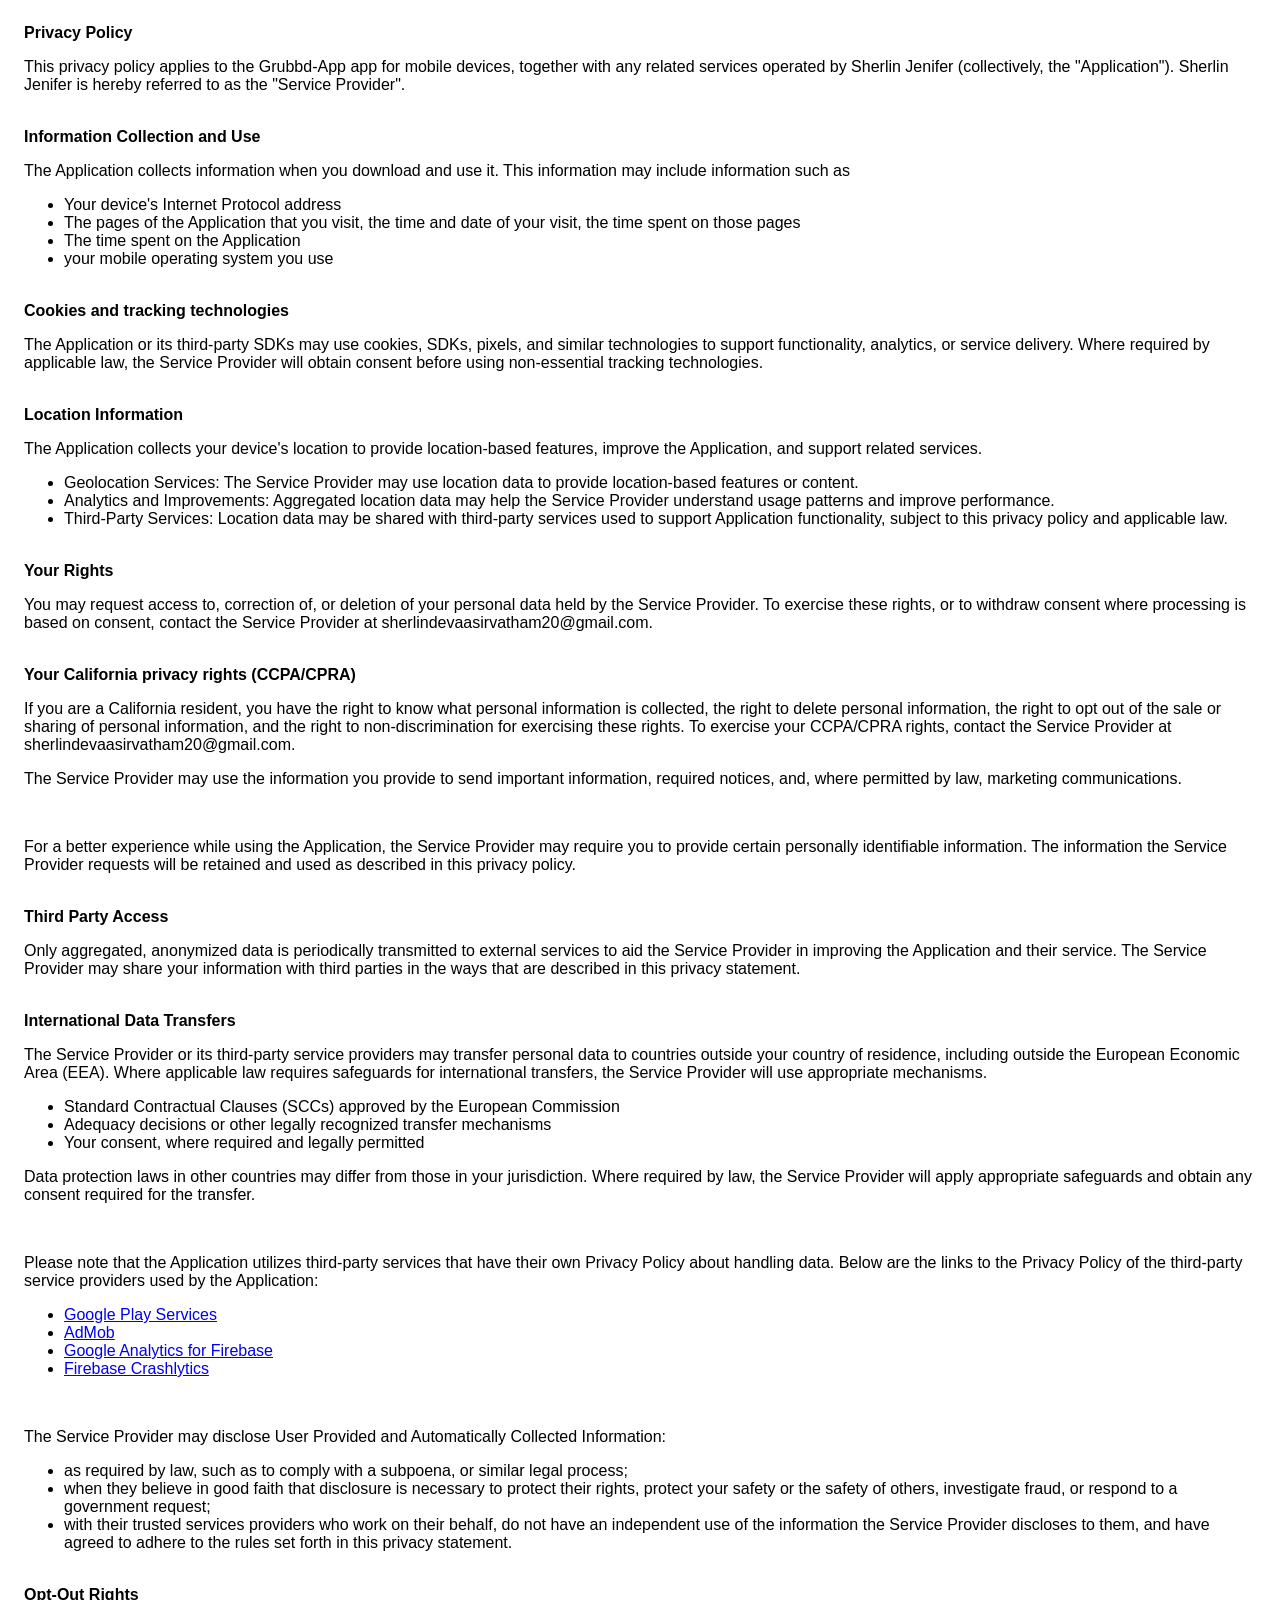
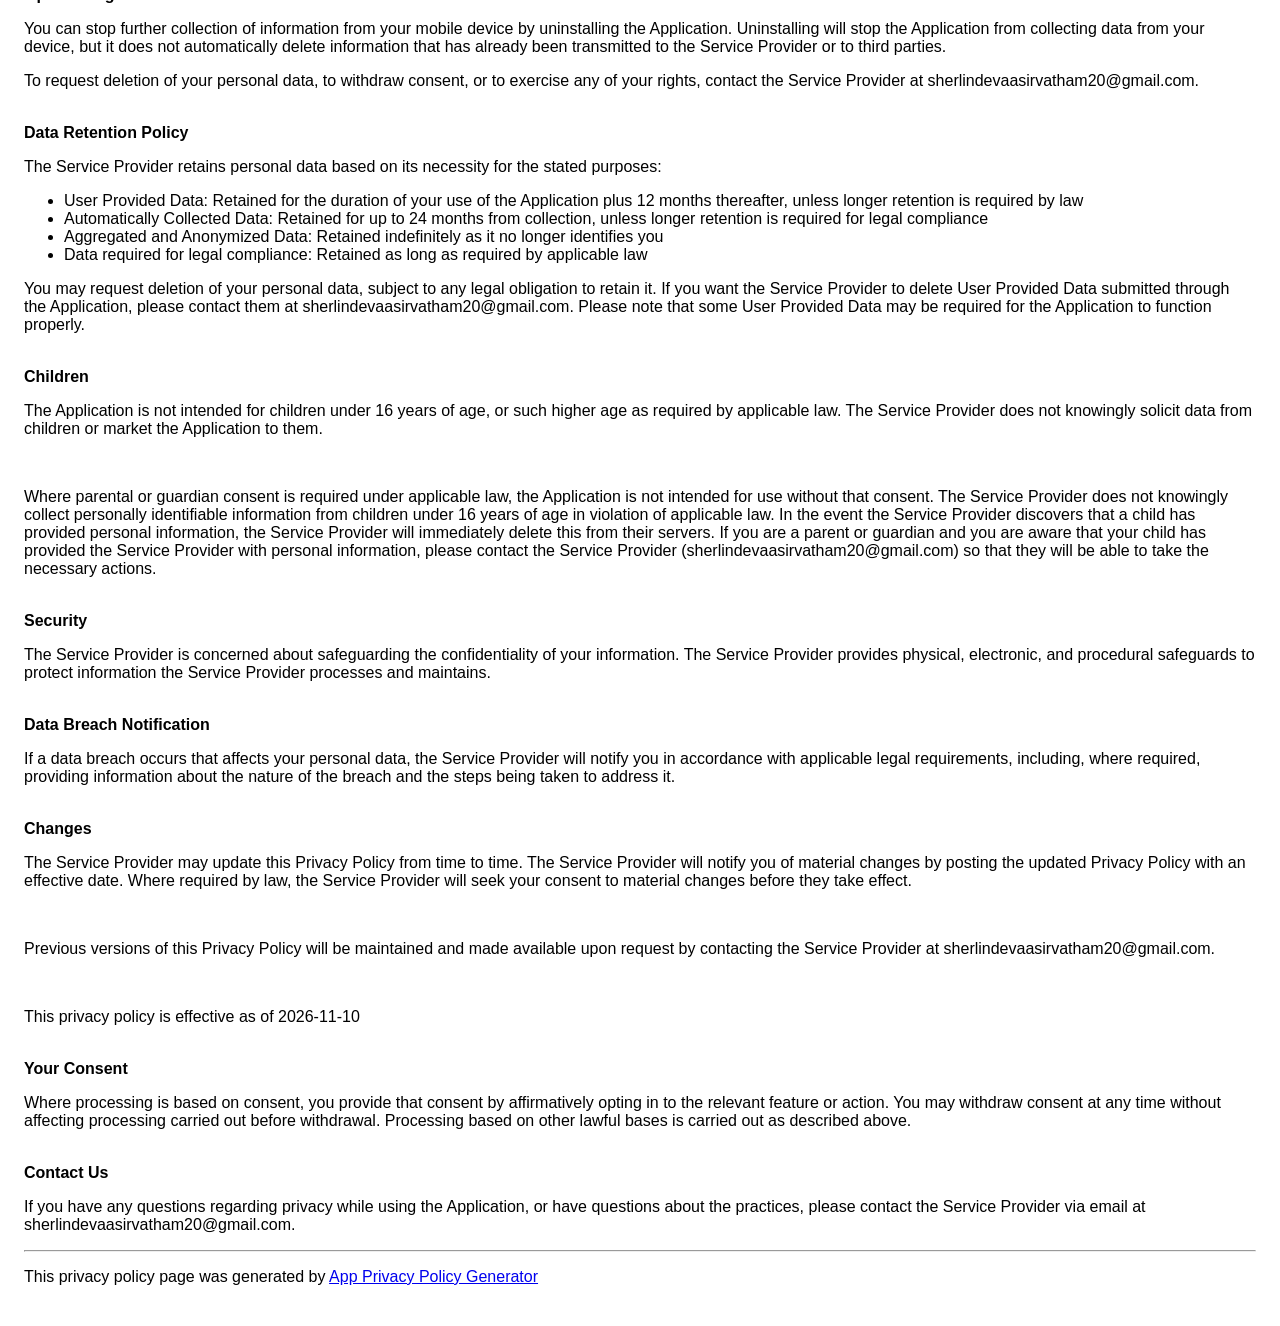
<file: index.html>
<!DOCTYPE html>
    <html>
    <head>
      <meta charset='utf-8'>
      <meta name='viewport' content='width=device-width'>
      <title>Privacy Policy</title>
      <style> body { font-family: 'Helvetica Neue', Helvetica, Arial, sans-serif; padding:1em; } </style>
    </head>
    <body>
    <strong>Privacy Policy</strong><p>This privacy policy applies to the Grubbd-App app for mobile devices, together with any related services operated by Sherlin Jenifer (collectively, the "Application"). Sherlin Jenifer is hereby referred to as the "Service Provider".</p><br><strong>Information Collection and Use</strong><p>The Application collects information when you download and use it. This information may include information such as</p><ul><li>Your device's Internet Protocol address</li><li>The pages of the Application that you visit, the time and date of your visit, the time spent on those pages</li><li>The time spent on the Application</li><li>your mobile operating system you use</li></ul><p></p><br><strong>Cookies and tracking technologies</strong><p>The Application or its third-party SDKs may use cookies, SDKs, pixels, and similar technologies to support functionality, analytics, or service delivery. Where required by applicable law, the Service Provider will obtain consent before using non-essential tracking technologies.</p><div><br><strong>Location Information</strong><p>The Application collects your device's location to provide location-based features, improve the Application, and support related services.</p><ul><li>Geolocation Services: The Service Provider may use location data to provide location-based features or content.</li><li>Analytics and Improvements: Aggregated location data may help the Service Provider understand usage patterns and improve performance.</li><li>Third-Party Services: Location data may be shared with third-party services used to support Application functionality, subject to this privacy policy and applicable law.</li></ul></div><br><strong>Your Rights</strong><p>You may request access to, correction of, or deletion of your personal data held by the Service Provider. To exercise these rights, or to withdraw consent where processing is based on consent, contact the Service Provider at sherlindevaasirvatham20@gmail.com.</p><br><strong>Your California privacy rights (CCPA/CPRA)</strong><p>If you are a California resident, you have the right to know what personal information is collected, the right to delete personal information, the right to opt out of the sale or sharing of personal information, and the right to non-discrimination for exercising these rights. To exercise your CCPA/CPRA rights, contact the Service Provider at sherlindevaasirvatham20@gmail.com.</p><!----><p>The Service Provider may use the information you provide to send important information, required notices, and, where permitted by law, marketing communications.</p><br><p>For a better experience while using the Application, the Service Provider may require you to provide certain personally identifiable information. The information the Service Provider requests will be retained and used as described in this privacy policy.</p><br><strong>Third Party Access</strong><p>Only aggregated, anonymized data is periodically transmitted to external services to aid the Service Provider in improving the Application and their service. The Service Provider may share your information with third parties in the ways that are described in this privacy statement.</p><br><strong>International Data Transfers</strong><p>The Service Provider or its third-party service providers may transfer personal data to countries outside your country of residence, including outside the European Economic Area (EEA). Where applicable law requires safeguards for international transfers, the Service Provider will use appropriate mechanisms.</p><ul><li>Standard Contractual Clauses (SCCs) approved by the European Commission</li><li>Adequacy decisions or other legally recognized transfer mechanisms</li><li>Your consent, where required and legally permitted</li></ul><p>Data protection laws in other countries may differ from those in your jurisdiction. Where required by law, the Service Provider will apply appropriate safeguards and obtain any consent required for the transfer.</p><div><br><p>Please note that the Application utilizes third-party services that have their own Privacy Policy about handling data. Below are the links to the Privacy Policy of the third-party service providers used by the Application:</p><ul><li><a href="https://www.google.com/policies/privacy/" target="_blank" rel="noopener noreferrer">Google Play Services</a></li><li><a href="https://policies.google.com/technologies/partner-sites" target="_blank" rel="noopener noreferrer">AdMob</a></li><li><a href="https://firebase.google.com/support/privacy" target="_blank" rel="noopener noreferrer">Google Analytics for Firebase</a></li><li><a href="https://firebase.google.com/support/privacy/" target="_blank" rel="noopener noreferrer">Firebase Crashlytics</a></li></ul></div><br><p>The Service Provider may disclose User Provided and Automatically Collected Information:</p><ul><li>as required by law, such as to comply with a subpoena, or similar legal process;</li><li>when they believe in good faith that disclosure is necessary to protect their rights, protect your safety or the safety of others, investigate fraud, or respond to a government request;</li><li>with their trusted services providers who work on their behalf, do not have an independent use of the information the Service Provider discloses to them, and have agreed to adhere to the rules set forth in this privacy statement.</li></ul><p></p><br><strong>Opt-Out Rights</strong><div><p>You can stop further collection of information from your mobile device by uninstalling the Application. Uninstalling will stop the Application from collecting data from your device, but it does not automatically delete information that has already been transmitted to the Service Provider or to third parties.</p></div><!----><p>To request deletion of your personal data, to withdraw consent, or to exercise any of your rights, contact the Service Provider at sherlindevaasirvatham20@gmail.com.</p><br><strong>Data Retention Policy</strong><p>The Service Provider retains personal data based on its necessity for the stated purposes:</p><ul><li>User Provided Data: Retained for the duration of your use of the Application plus 12 months thereafter, unless longer retention is required by law</li><li>Automatically Collected Data: Retained for up to 24 months from collection, unless longer retention is required for legal compliance</li><li>Aggregated and Anonymized Data: Retained indefinitely as it no longer identifies you</li><li>Data required for legal compliance: Retained as long as required by applicable law</li></ul><p>You may request deletion of your personal data, subject to any legal obligation to retain it. If you want the Service Provider to delete User Provided Data submitted through the Application, please contact them at sherlindevaasirvatham20@gmail.com. Please note that some User Provided Data may be required for the Application to function properly.</p><!----><br><strong>Children</strong><p>The Application is not intended for children under 16 years of age, or such higher age as required by applicable law. The Service Provider does not knowingly solicit data from children or market the Application to them.</p><div><br><p>Where parental or guardian consent is required under applicable law, the Application is not intended for use without that consent. The Service Provider does not knowingly collect personally identifiable information from children under 16 years of age in violation of applicable law. In the event the Service Provider discovers that a child has provided personal information, the Service Provider will immediately delete this from their servers. If you are a parent or guardian and you are aware that your child has provided the Service Provider with personal information, please contact the Service Provider (sherlindevaasirvatham20@gmail.com) so that they will be able to take the necessary actions.</p></div><br><strong>Security</strong><p>The Service Provider is concerned about safeguarding the confidentiality of your information. The Service Provider provides physical, electronic, and procedural safeguards to protect information the Service Provider processes and maintains.</p><br><strong>Data Breach Notification</strong><p>If a data breach occurs that affects your personal data, the Service Provider will notify you in accordance with applicable legal requirements, including, where required, providing information about the nature of the breach and the steps being taken to address it.</p><br><strong>Changes</strong><p>The Service Provider may update this Privacy Policy from time to time. The Service Provider will notify you of material changes by posting the updated Privacy Policy with an effective date. Where required by law, the Service Provider will seek your consent to material changes before they take effect.</p><br><p>Previous versions of this Privacy Policy will be maintained and made available upon request by contacting the Service Provider at sherlindevaasirvatham20@gmail.com.</p><br><p>This privacy policy is effective as of 2026-11-10</p><br><strong>Your Consent</strong><p>Where processing is based on consent, you provide that consent by affirmatively opting in to the relevant feature or action. You may withdraw consent at any time without affecting processing carried out before withdrawal. Processing based on other lawful bases is carried out as described above.</p><br><strong>Contact Us</strong><p>If you have any questions regarding privacy while using the Application, or have questions about the practices, please contact the Service Provider via email at sherlindevaasirvatham20@gmail.com.</p><hr><p><span>This privacy policy page was generated by </span><a href="https://app-privacy-policy-generator.nisrulz.com/" target="_blank" rel="noopener noreferrer">App Privacy Policy Generator </a></p>
    </body>
    </html>
</file>
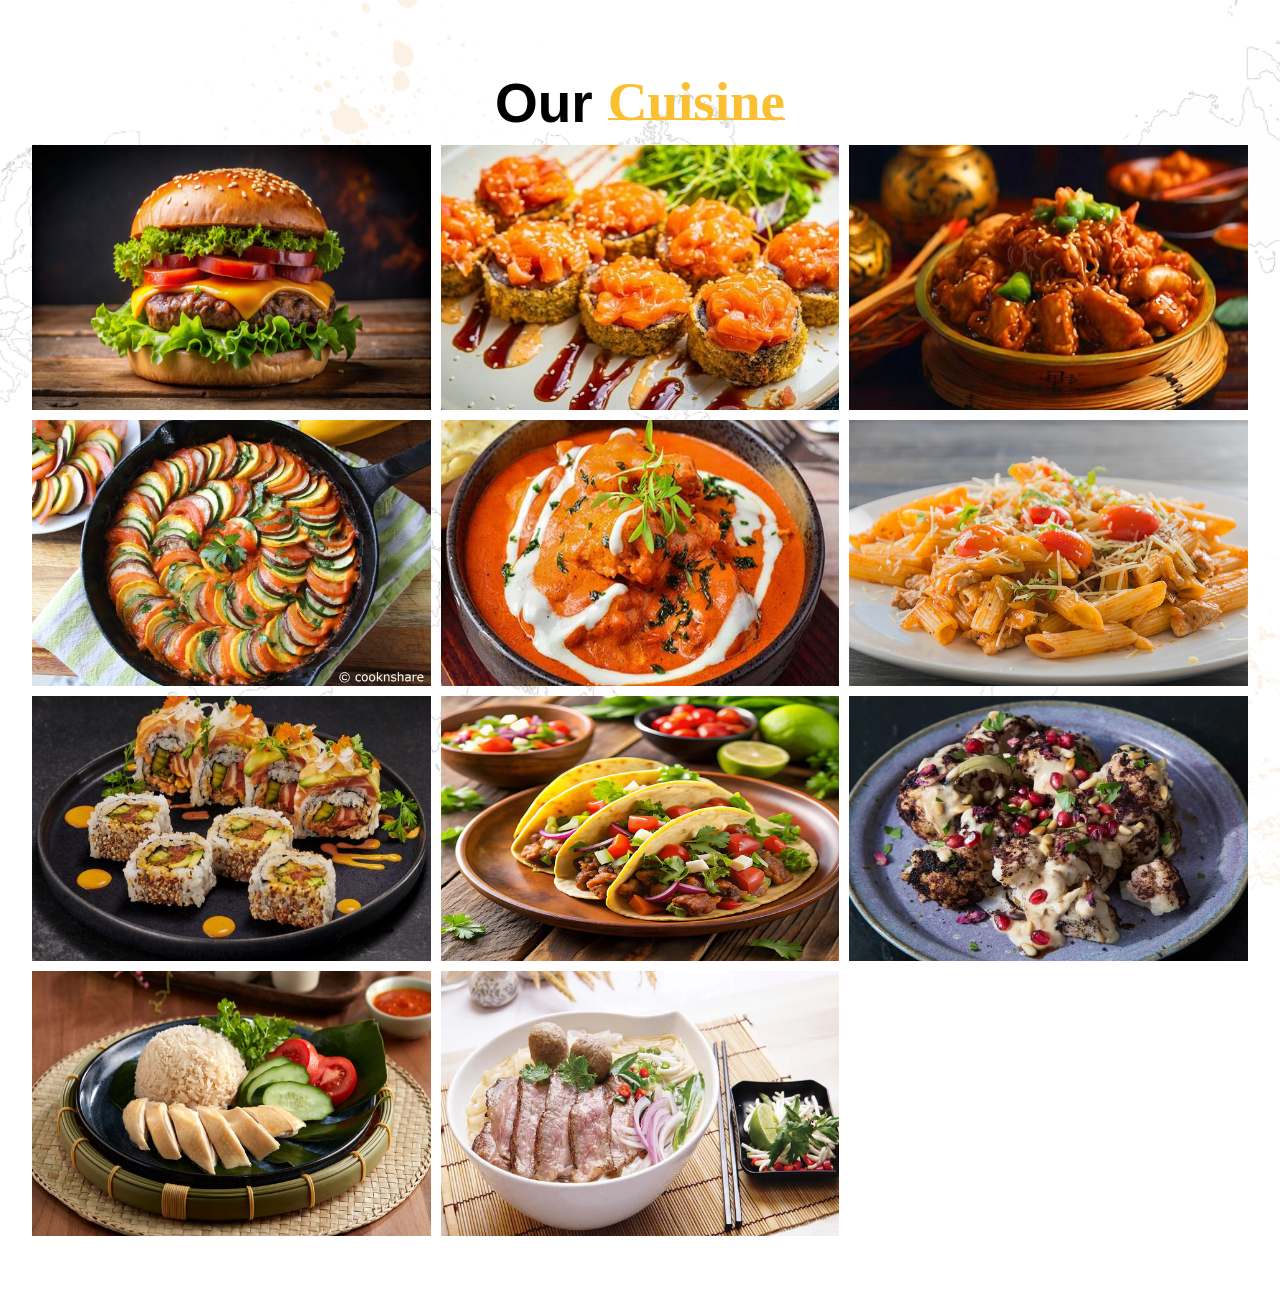
<file: login/login/cuisine.html>
<!-- <!DOCTYPE html>
<html lang="en">
<head>
  <meta charset="UTF-8">
  <meta name="viewport" content="width=device-width, initial-scale=1.0">
  <title>Cuisine Recipe Finder</title>
  <style>
    body {
      font-family: Arial, sans-serif;
      text-align: center;
      background-color: #f8f9fa;
      margin: 0;
      padding: 0;
    }

    h1 {
      margin: 20px 0;
      font-size: 36px;
      color: #333;
    }

    #cuisine-gallery {
      display: flex;
      flex-wrap: wrap;
      justify-content: center;
      gap: 20px;
      padding: 20px;
      max-width: 1200px;
      margin: 0 auto;
    }

    .cuisine-card {
      width: 300px;
      height: 200px;
      background-color: #fff;
      box-shadow: 0 2px 8px rgba(0, 0, 0, 0.1);
      border-radius: 12px;
      display: flex;
      align-items: center;
      justify-content: center;
      font-size: 24px;
      color: #333;
      font-weight: bold;
      cursor: pointer;
      transition: transform 0.2s ease-in-out;
    }

    .cuisine-card:hover {
      transform: scale(1.05);
    }
  </style>
</head>
<body>
  <h1>Explore Cuisines</h1>
  <div id="cuisine-gallery"></div>

  <script>
    const availableCuisines = [
      "American", "Asian", "Chinese", "French", "Indian", 
      "Italian", "Japanese", "Mexican", "Middle Eastern", 
      "Thai", "Vietnamese"
    ];
    const cuisineGallery = document.getElementById('cuisine-gallery');

    // Display cuisines as clickable cards
    function displayCuisines() {
      availableCuisines.forEach((cuisine) => {
        const card = document.createElement('div');
        card.className = 'cuisine-card';
        card.textContent = cuisine;

        // Redirect to recipes.html with the selected cuisine in the URL
        card.addEventListener('click', () => {
          window.location.href = `cusineDish.html?cuisine=${encodeURIComponent(cuisine)}`;
        });

        cuisineGallery.appendChild(card);
      });
    }

    // Initialize the page by displaying cuisines
    displayCuisines();
  </script>
</body>
</html> -->


<!DOCTYPE html>
<html lang="en">
<head>
    <meta charset="UTF-8">
    <meta name="viewport" content="width=device-width, initial-scale=1.0">
    <title>Document</title>
    <link rel="stylesheet" href="style copy.css">
    <script>
      function redirectToRecipes(cuisine) {
        window.location.href = `cusineDish.html?cuisine=${encodeURIComponent(cuisine)}`;
      }
    </script>
    <style>
      body {
  margin: 0;
  padding: 0;
  background-image: url('image/Cuisine.png');
  background-size: cover; /* Keep the background covering the whole screen */
  background-position: center; /* Center the background image */
  background-repeat: no-repeat; /* Prevent the background from repeating */
  background-attachment: fixed; /* Keep the background image fixed */
  font-family: Arial, sans-serif;
  display: flex;
  flex-direction: column;
  align-items: center;
  overflow-y: auto; /* Enable vertical scrolling */
}
    </style>
</head>
<body>
    <div class="gallary" id="Gallary">
        <h1>Our<span>Cuisine</span></h1>

        <div class="gallary_image_box">
            <div class="gallary_image">
                <img src="image/american1.png">

                <h3>American</h3>
                <p>
                  A melting pot of flavors, where comfort meets creativity. 
                </p>
                <a href="#" class="gallary_btn" onclick="redirectToRecipes('American')">Explore</a>
            </div>

            <div class="gallary_image">
                <img src="image/asian1.jpg">

                <h3>Asian</h3>
                <p>
                  A symphony of spices, traditions, and textures from the East.
                </p>
                <a href="#" class="gallary_btn" onclick="redirectToRecipes('Asian')">Explore</a>
            </div>

            <div class="gallary_image">
                <img src="image/chinese.jpg">

                <h3>Chinese</h3>
                <p>
                  Harmony in every bite, where ancient flavors meet modern delights.
                </p>
                <a href="#" class="gallary_btn" onclick="redirectToRecipes('Chinese')">Explore</a>
            </div>

            <div class="gallary_image">
                <img src="image/french.jpg">

                <h3>French</h3>
                <p>
                  Elegance on a plate, perfected through centuries of culinary artistry.
                </p>
                <a href="#" class="gallary_btn" onclick="redirectToRecipes('French')">Explore</a>
            </div>

            <div class="gallary_image">
                <img src="image/inidan.jpeg">

                <h3>Indian</h3>
                <p>
                  An explosion of spices and aromas that tell stories of heritage.
                </p>
                <a href="#" class="gallary_btn" onclick="redirectToRecipes('Indian')">Explore</a>
            </div>

            <div class="gallary_image">
                <img src="image/italian.jpg">

                <h3>Italian</h3>
                <p>
                  Simple ingredients, bold flavors, and a passion for every meal.
                </p>
                <a href="#" class="gallary_btn" onclick="redirectToRecipes('Italian')">Explore</a>
            </div>

            <div class="gallary_image">
              <img src="image/japanese.jpg">

              <h3>Japanese</h3>
              <p>
                Precision and purity, where every dish is a masterpiece.
              </p>
              <a href="#" class="gallary_btn" onclick="redirectToRecipes('Japanese')">Explore</a>
          </div>

          <div class="gallary_image">
            <img src="image/mexican.png">

            <h3>Mexican</h3>
            <p>
              Vibrant, festive, and bursting with zest in every bite.
            </p>
            <a href="#" class="gallary_btn" onclick="redirectToRecipes('Mexican')">Explore</a>
        </div>

        <div class="gallary_image">
          <img src="image/mid.png">

          <h3>Middle Eastern</h3>
          <p>
            A feast of rich traditions, spices, and shared hospitality.
          </p>
          <a href="#" class="gallary_btn" onclick="redirectToRecipes('Middle Eastern')">Explore</a>
      </div>

      <div class="gallary_image">
        <img src="image/thai.png">

        <h3>Thailand</h3>
        <p>
          Bold, bright, and beautifully balanced between sweet, sour, and spicy.
        </p>
        <a href="#" class="gallary_btn" onclick="redirectToRecipes('Thailand')">Explore</a>
    </div>

    <div class="gallary_image">
      <img src="image/viet.png">

      <h3>Vietnamese</h3>
      <p>
        Fresh, fragrant, and flavorful, with a touch of harmony in every dish.
      </p>
      <a href="#" class="gallary_btn" onclick="redirectToRecipes('Vietnamese')">Explore</a>
  </div>
        </div>

    </div>
</body>
</html>
</file>
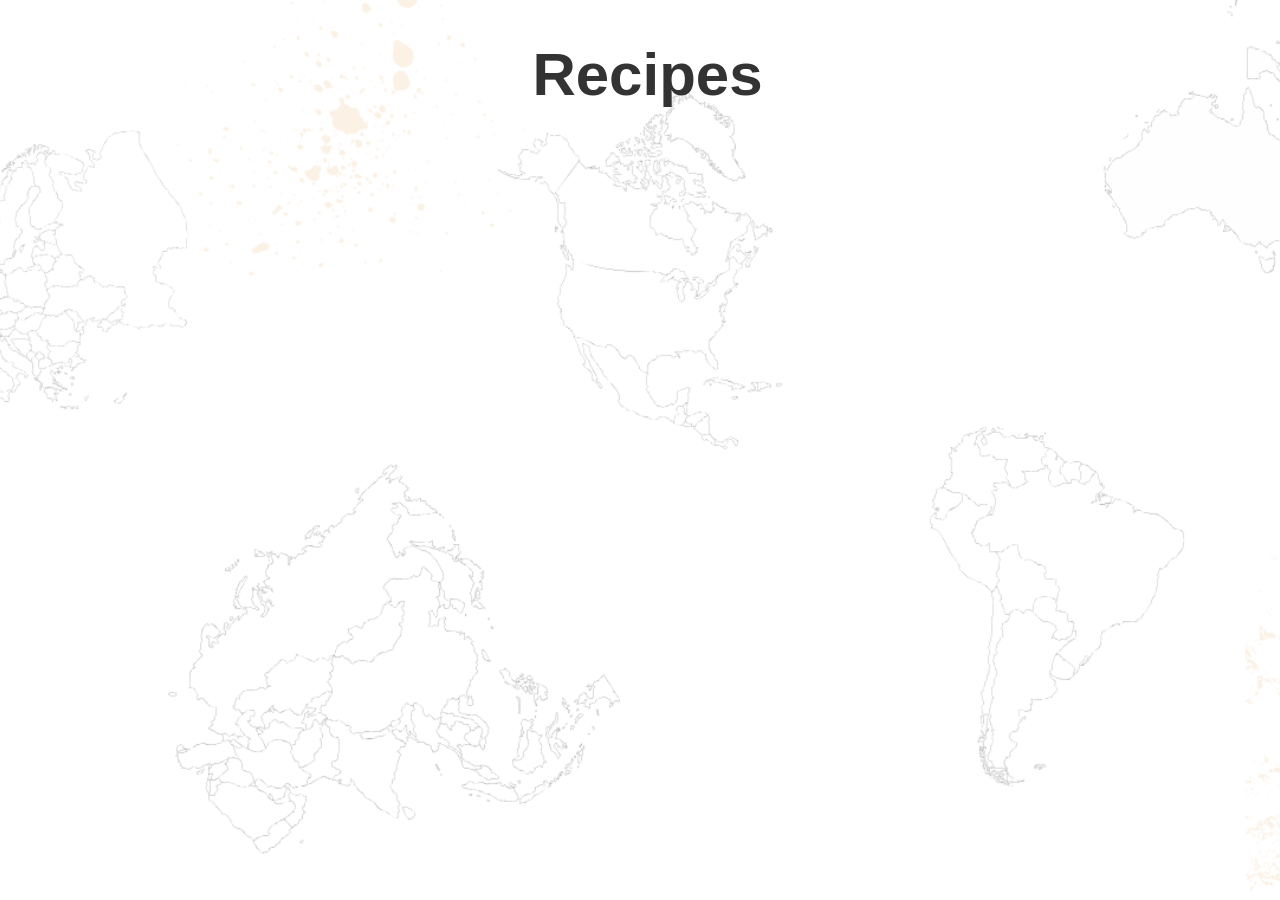
<file: login/login/cusineDish.html>
<!-- <!DOCTYPE html>
<html lang="en">
<head>
  <meta charset="UTF-8">
  <meta name="viewport" content="width=device-width, initial-scale=1.0">
  <title>Recipes</title>
  <style>
    body {
      font-family: Arial, sans-serif;
      background-color: #f8f9fa;
      margin: 0;
      padding: 20px;
    }

    h1 {
      text-align: center;
      font-size: 36px;
      color: #333;
    }

    #recipe-gallery {
      display: flex;
      flex-wrap: wrap;
      justify-content: center;
      gap: 15px;
      margin-top: 30px;
    }

    .recipe-card {
      width: 250px;
      border: 1px solid #ddd;
      border-radius: 8px;
      overflow: hidden;
      box-shadow: 2px 2px 5px rgba(0, 0, 0, 0.1);
    }

    .recipe-card img {
      width: 100%;
      height: 150px;
      object-fit: cover;
    }

    .recipe-card h3 {
      padding: 10px;
      font-size: 18px;
      background-color: #fac031;
      text-align: center;

    }
  </style>
</head>
<body>
  <h1>Recipes</h1>
  <div id="recipe-gallery"></div>

  <script>
    const API_KEY = 'df3191bcd979458f835fc0dbe77e09dc'; // Replace with your API Key
    const recipeGallery = document.getElementById('recipe-gallery');

    // Extract the cuisine from the query parameters
    const params = new URLSearchParams(window.location.search);
    const cuisine = params.get('cuisine');

    // Fetch recipes for the selected cuisine
    async function fetchRecipes() {
      const url = `https://api.spoonacular.com/recipes/complexSearch?cuisine=${cuisine}&number=5&apiKey=${API_KEY}`;

      try {
        const response = await fetch(url);
        const data = await response.json();

        if (data.results && data.results.length > 0) {
          displayRecipes(data.results);
        } else {
          alert(`No recipes found for ${cuisine}`);
        }
      } catch (error) {
        console.error('Error fetching recipes:', error);
        alert('Failed to fetch recipes. Please try again later.');
      }
    }

    // Display recipes in the recipe gallery
    function displayRecipes(recipes) {
      recipeGallery.innerHTML = ''; // Clear previous results
      recipes.forEach((recipe) => {
        const card = document.createElement('div');
        card.className = 'recipe-card';
        card.innerHTML = `
          <img src="${recipe.image}" alt="${recipe.title}">
          <h3>${recipe.title}</h3>
        `;
        recipeGallery.appendChild(card);
      });
    }

    // Initialize by fetching recipes
    if (cuisine) {
      fetchRecipes();
    } else {
      alert('Cuisine not found!');
    }
  </script>
</body>
</html> -->





<!-- <!DOCTYPE html>
<html lang="en">
<head>
  <meta charset="UTF-8">
  <meta name="viewport" content="width=device-width, initial-scale=1.0">
  <title>Recipes</title>
  <style>
    body {
      font-family: Arial, sans-serif;
      background-color: #f8f9fa;
      margin: 0;
      padding: 20px;
    }

    h1 {
      text-align: center;
      font-size: 36px;
      color: #333;
    }

    #recipe-gallery {
      display: flex;
      flex-wrap: wrap;
      justify-content: center;
      gap: 15px;
      margin-top: 30px;
    }

    .recipe-card {
      width: 250px;
      border: 1px solid #ddd;
      border-radius: 8px;
      overflow: hidden;
      box-shadow: 2px 2px 5px rgba(0, 0, 0, 0.1);
      display: flex;
      flex-direction: column;
      background-color: #fac031;
    }

    .recipe-image-container {
      height: 150px;
      overflow: hidden;
    }

    .recipe-image-container img {
      width: 100%;
      height: 100%;
      object-fit: cover;
    }

    .recipe-title-container {
      background-color: #fac031;
      padding: 10px;
      text-align: center;
      justify-content: center;

    }
    .recipe-title-container h3 {
      font-size: 18px;
      margin: 0;
      text-align: center;
    }

    .title h1{
        font-size: 60px;
        top: -90px;
        left: 20px;
    }

    .title h1 span{
        margin-left: 15px;
        color: #fac031;
        font-family: mv boli;
        line-height: 22px;
        font-size: 70px;
    }
  </style>
</head>
<body>
    <div class="title">
        <h1><span id="title"></span> Recipes</h1>
    </div>
  <div id="recipe-gallery"></div>

  <script>
    const API_KEY = 'df3191bcd979458f835fc0dbe77e09dc'; // Replace with your API Key
    const recipeGallery = document.getElementById('recipe-gallery');
    const title = document.getElementById('title');

    // Extract the cuisine from the query parameters
    const params = new URLSearchParams(window.location.search);
    const cuisine = params.get('cuisine');

    // Fetch recipes for the selected cuisine
    async function fetchRecipes() {
      const url = `https://api.spoonacular.com/recipes/complexSearch?cuisine=${cuisine}&number=5&apiKey=${API_KEY}`;

      try {
        const response = await fetch(url);
        const data = await response.json();

        if (data.results && data.results.length > 0) {
          displayRecipes(data.results);
        } else {
          alert(`No recipes found for ${cuisine}`);
        }
      } catch (error) {
        console.error('Error fetching recipes:', error);
        alert('Failed to fetch recipes. Please try again later.');
      }
    }

    // Display recipes in the recipe gallery
    function displayRecipes(recipes) {
      recipeGallery.innerHTML = ''; // Clear previous results
      recipes.forEach((recipe) => {
        const card = document.createElement('div');
        card.className = 'recipe-card';
        card.innerHTML = `
          <div class="recipe-image-container">
            <img src="${recipe.image}" alt="${recipe.title}">
          </div>
          <div class="recipe-title-container">
            <h3>${recipe.title}</h3>
          </div>
        `;
        recipeGallery.appendChild(card);
      });
    }

    // Set the title to include the selected cuisine
    if (cuisine) {
      title.textContent = `${cuisine}`;
      fetchRecipes();
    } else {
      alert('Cuisine not found!');
    }
  </script>
</body>
</html> -->


<!DOCTYPE html>
<html lang="en">
<head>
  <meta charset="UTF-8">
  <meta name="viewport" content="width=device-width, initial-scale=1.0">
  <title>Recipes</title>
  <link rel="stylesheet" href="https://cdnjs.cloudflare.com/ajax/libs/font-awesome/5.15.4/css/all.min.css">

  <style>
    body {
      font-family: Arial, sans-serif;
      background-color: #f8f9fa;
      margin: 0;
      padding: 20px;
    }

    h1 {
      text-align: center;
      font-size: 36px;
      color: #333;
    }

    
  #recipe-grid {
          display: grid;
          grid-template-columns: repeat(auto-fill, minmax(300px, 1fr));
          gap: 30px;
          padding: 20px 0;
      }

      .recipe-card {
          background: white;
          border-radius: 10px;
          overflow: hidden;
          box-shadow: 0 2px 10px rgba(0,0,0,0.1);
          transition: transform 0.3s;
          text-decoration: none;
      }

      .recipe-card:hover {
          transform: translateY(-5px);

      }

      .recipe-image {
          width: 100%;
          height: 200px;
          object-fit: cover;
      }

      .recipe-info {
          padding: 20px;
      }

      .recipe-title {
          font-size: 1.2em;
          color: #2c3e50;
          margin: 0 0 10px 0;
          text-decoration: none;
      }

      .recipe-details {
          display: flex;
          justify-content: space-between;
          color: #7f8c8d;
          font-size: 0.9em;
          text-decoration: none;
      }
    /* #recipe-gallery {
      display: flex;
      flex-wrap: wrap;
      justify-content: center;
      gap: 15px;
      margin-top: 30px;
    }

    .recipe-card {
      width: 250px;
      border: 1px solid #ddd;
      border-radius: 8px;
      overflow: hidden;
      box-shadow: 2px 2px 5px rgba(0, 0, 0, 0.1);
      display: flex;
      flex-direction: column;
      background-color: #fac031;
      cursor: pointer; 
    }

    .recipe-image-container {
      height: 150px;
      overflow: hidden;
    }

    .recipe-image-container img {
      width: 100%;
      height: 100%;
      object-fit: cover;
    }

    .recipe-title-container {
      background-color: #fac031;
      padding: 10px;
      text-align: center;
      justify-content: center;
    }
    
    .recipe-title-container h3 {
      font-size: 18px;
      margin: 0;
      text-align: center;
    } */

    .title h1{
      font-size: 60px;
      top: -90px;
      left: 20px;
    }

    .title h1 span{
      margin-left: 15px;
      color: #fac031;
      font-family: mv boli;
      line-height: 22px;
      font-size: 70px;
    }
    body {
  margin: 0;
  padding: 0;
  background-image: url('image/Cuisine.png');
  background-size: cover; /* Keep the background covering the whole screen */
  background-position: center; /* Center the background image */
  background-repeat: no-repeat; /* Prevent the background from repeating */
  background-attachment: fixed; /* Keep the background image fixed */
  font-family: Arial, sans-serif;
  display: flex;
  flex-direction: column;
  align-items: center;
  overflow-y: auto; /* Enable vertical scrolling */
}
  </style>
</head>
<body>
    <div class="title">
        <h1><span id="title"></span> Recipes</h1>
    </div>
  <div id="recipe-grid"></div>

  <script>
    const API_KEY = 'df3191bcd979458f835fc0dbe77e09dc'; // Replace with your API Key
    const recipeGallery = document.getElementById('recipe-gallery');
    const title = document.getElementById('title');

    // Extract the cuisine from the query parameters
    const params = new URLSearchParams(window.location.search);
    const cuisine = params.get('cuisine');

    // Fetch recipes for the selected cuisine
    async function fetchRecipes() {
      const url = `https://api.spoonacular.com/recipes/complexSearch?cuisine=${cuisine}&number=7&apiKey=${API_KEY}&addRecipeNutrition=true`;
      try {
        const response = await fetch(url);
        const data = await response.json();

        if (data.results && data.results.length > 0) {
          displayRecipes(data.results);
        } else {
          alert(`No recipes found for ${cuisine}`);
        }
      } catch (error) {
        console.error('Error fetching recipes:', error);
        alert('Failed to fetch recipes. Please try again later.');
      }
    }

    // Display recipes in the recipe gallery
    function displayRecipes(recipes) {
      const recipeGrid = document.getElementById('recipe-grid');
      recipeGrid.innerHTML = ''; // Clear previous results
      if (!recipes.length) {
                recipeGrid.innerHTML = `
                    <div class="error">
                        No recipes found matching your criteria. Try adjusting your filters.
                    </div>
                `;
                return;
            }

      recipes.forEach((recipe) => {
        const card = `
                    <a href="recipedetail.html?id=${recipe.id}" class="recipe-card">
                        <img src="${recipe.image}" alt="${recipe.title}" class="recipe-image">
                        <div class="recipe-info">
                            <h3 class="recipe-title">${recipe.title}</h3>
                            <div class="recipe-details">
                                <span><i class="fas fa-clock"></i> ${recipe.readyInMinutes} mins</span>
                                <span><i class="fas fa-fire"></i> ${Math.round(recipe.nutrition.nutrients[0].amount)} cal</span>
                        </div>
                    </div>`;
                    recipeGrid.innerHTML += card;
      });
    } 
    
    // Display recipes in the recipe gallery
    // function displayRecipes(recipes) {
    //   recipeGallery.innerHTML = ''; // Clear previous results
    //   recipes.forEach((recipe) => {
    //     const card = document.createElement('div');
    //     card.className = 'recipe-card';
    //     card.innerHTML = `
    //       <div class="recipe-image-container">
    //         <img src="${recipe.image}" alt="${recipe.title}">
    //       </div>
    //       <div class="recipe-title-container">
    //         <h3>${recipe.title}</h3>
    //       </div>
    //     `;
        
    //     // Add click event to redirect to recipe details page
    //     card.addEventListener('click', () => {
    //       window.location.href = `recipedetail.html?id=${recipe.id}`; // Update with the correct path if necessary
    //     });
        
    //     recipeGallery.appendChild(card);
    //   });
    // }

    // Set the title to include the selected cuisine
    if (cuisine) {
      title.textContent = `${cuisine}`;
      fetchRecipes();
    } else {
      alert('Cuisine not found!');
    }
  </script>
</body>
</html>
</file>
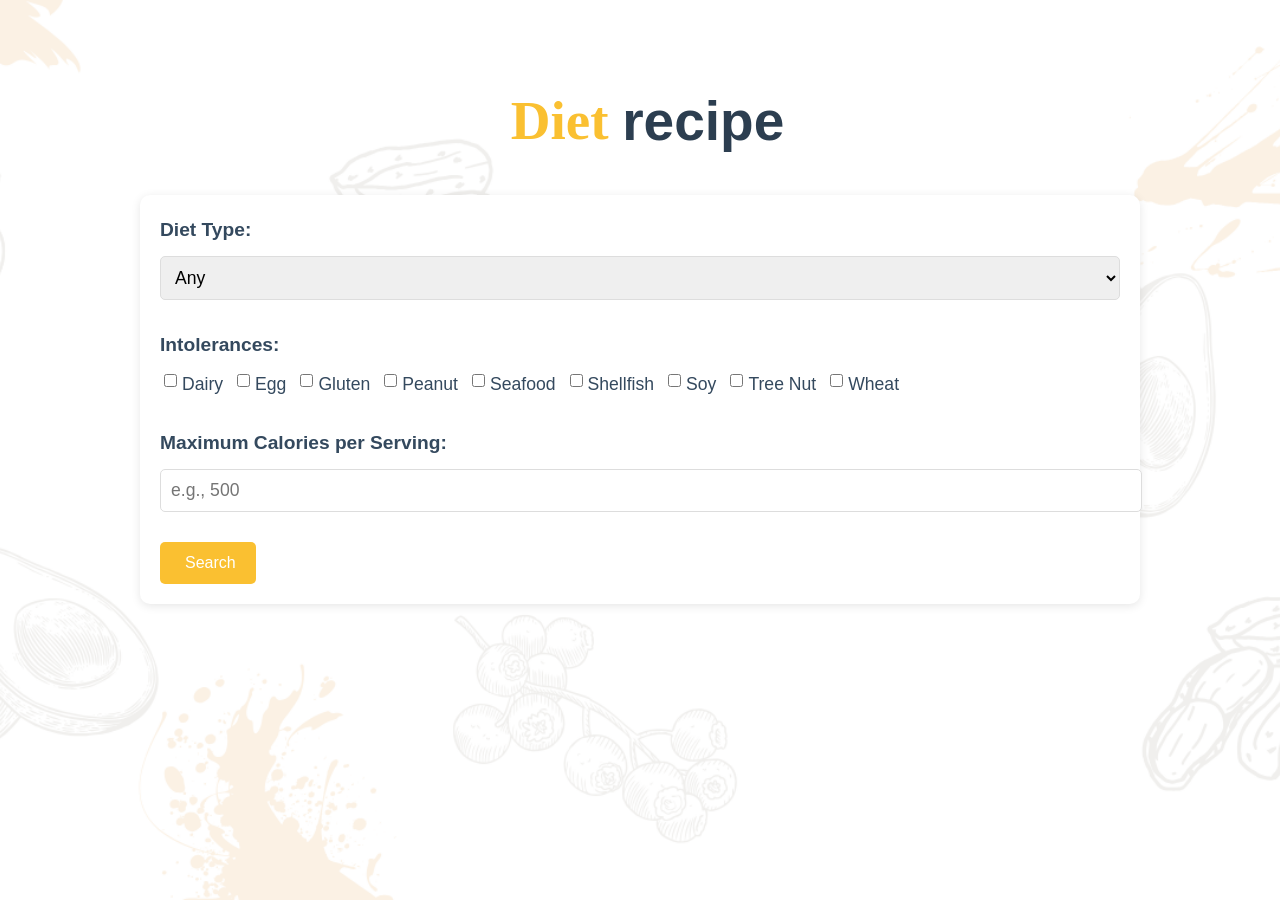
<file: login/login/diet.html>
<!DOCTYPE html>
<html lang="en">
<head>
    <meta charset="UTF-8">
    <meta name="viewport" content="width=device-width, initial-scale=1.0">
    <title>Diet Recipe Recommender</title>
    <link rel="stylesheet" href="https://cdnjs.cloudflare.com/ajax/libs/font-awesome/5.15.4/css/all.min.css">
    <style>

        body {
        font-family: 'Arial', sans-serif;
        margin: 0;
        padding: 20px;
        background-color: #f5f5f5; /* Fallback color */
        background-image: url('image/Diet\ Page.png'); /* Replace with your image path */
        background-size: cover; /* Cover the entire body */
        background-attachment: fixed; /* Fix the background image */
        background-position: center; /* Center the background image */
        line-height: 1.6;
    }


        .container {
            max-width: 1000px;
            margin: 0 auto;
            padding: 20px;
        }

        .header {
            text-align: center;
            margin-bottom: 40px;
        }

        h1 {
            color: #2c3e50;
            font-size: 2.5em;
            margin-bottom: 20px;
        }

        .filters {
            background-color: white;
            padding: 20px;
            border-radius: 10px;
            box-shadow: 0 2px 10px rgba(0,0,0,0.1);
            margin-bottom: 30px;
        }

        .filter-group {
            margin-bottom: 20px;
        }

        .filter-group label {
            display: block;
            margin-bottom: 10px;
            font-weight: bold;
            color: #34495e;
            font-size: 1.2em;
        }

        select, input {
            width: 100%;
            padding: 10px;
            border: 1px solid #ddd;
            border-radius: 5px;
            margin-bottom: 10px;
            font-size: 1.1em;
        }

        .checkbox-group {
            display: flex;
            flex-wrap: wrap;
            gap: 10px;
            margin-top: 1px;
        }

        .checkbox-group label {
            display: flex;
            align-items: center;
            font-weight: normal;
            font-size: 1.1em;
        }

        .checkbox-group input[type="checkbox"] {
            width: auto;
            margin-right: 5px;
        }

        button {
            background-color: #fac031;
            color: white;
            padding: 12px 25px;
            border: none;
            border-radius: 5px;
            cursor: pointer;
            font-size: 1em;
            transition: background-color 0.3s;
            width: 10%;
            position: relative;
            justify-content: left;
        }

        button:hover {
            background-color: #cfc237;
        }

        #recipe-grid {
            display: grid;
            grid-template-columns: repeat(auto-fill, minmax(300px, 1fr));
            gap: 30px;
            padding: 20px 0;
        }

        .recipe-card {
            background: white;
            border-radius: 10px;
            overflow: hidden;
            box-shadow: 0 2px 10px rgba(0,0,0,0.1);
            transition: transform 0.3s;
            text-decoration: none;
        }

        .recipe-card:hover {
            transform: translateY(-5px);

        }

        .recipe-image {
            width: 100%;
            height: 200px;
            object-fit: cover;
        }

        .recipe-info {
            padding: 20px;
        }

        .recipe-title {
            font-size: 1.2em;
            color: #2c3e50;
            margin: 0 0 10px 0;
            text-decoration: none;
        }

        .recipe-details {
            display: flex;
            justify-content: space-between;
            color: #7f8c8d;
            font-size: 0.9em;
            text-decoration: none;
        }

        .loading {
            text-align: center;
            padding: 20px;
            font-size: 1.2em;
            color: #7f8c8d;
        }

        .error {
            color: #e74c3c;
            text-align: center;
            padding: 20px;
        }

        .diet-tags {
            display: flex;
            flex-wrap: wrap;
            gap: 5px;
            margin-top: 10px;
        }

        .diet-tag {
            background-color: #f4f5e8;
            color: #090909;
            padding: 4px 8px;
            border-radius: 4px;
            font-size: 0.8em;
        }
        h1{
            font-size: 55px;
            display: flex;
            align-items: center;
            justify-content: center;
            margin-bottom: 30px;
        }
        h1 span{
            color: #fac031;
            margin-left: 15px;
            font-family: mv boli;
            text-decoration: None;

        }

    </style>
</head>
<body>
    <div class="container">
        <h1><span>Diet&nbsp;</span>recipe</h1>

        <div class="filters">
            <div class="filter-group">
                <label for="diet">Diet Type:</label>
                <select id="diet">
                    <option value="">Any</option>
                    <option value="vegetarian">Vegetarian</option>
                    <option value="vegan">Vegan</option>
                    <option value="paleo">Paleo</option>
                    <option value="ketogenic">Ketogenic</option>
                    <option value="gluten-free">Gluten Free</option>
                </select>
            </div>

            <div class="filter-group">
                <label>Intolerances:</label>
                <div class="checkbox-group">
                    <label><input type="checkbox" value="dairy"> Dairy</label>
                    <label><input type="checkbox" value="egg"> Egg</label>
                    <label><input type="checkbox" value="gluten"> Gluten</label>
                    <label><input type="checkbox" value="peanut"> Peanut</label>
                    <label><input type="checkbox" value="seafood"> Seafood</label>
                    <label><input type="checkbox" value="shellfish"> Shellfish</label>
                    <label><input type="checkbox" value="soy"> Soy</label>
                    <label><input type="checkbox" value="tree-nut"> Tree Nut</label>
                    <label><input type="checkbox" value="wheat"> Wheat</label>
                </div>
            </div>

            <div class="filter-group">
                <label for="maxCalories">Maximum Calories per Serving:</label>
                <input type="number" id="maxCalories" placeholder="e.g., 500" min="0">
            </div>

            <button onclick="searchRecipes()">Search</button>
        </div>

        <div id="loading" class="loading" style="display: none;">
            Searching for recipes...
        </div>

        <div id="recipe-grid"></div>
    </div>

    <script>
        // Replace with your Spoonacular API key
        const API_KEY = 'df3191bcd979458f835fc0dbe77e09dc';

        async function searchRecipes() {
            const diet = document.getElementById('diet').value;
            const maxCalories = document.getElementById('maxCalories').value;
            const intolerances = Array.from(document.querySelectorAll('input[type="checkbox"]:checked'))
                .map(cb => cb.value)
                .join(',');

            const loading = document.getElementById('loading');
            const recipeGrid = document.getElementById('recipe-grid');

            loading.style.display = 'block';
            recipeGrid.innerHTML = '';

            try {
                const response = await fetch(
                    `https://api.spoonacular.com/recipes/complexSearch?apiKey=${API_KEY}&diet=${diet}&intolerances=${intolerances}&maxCalories=${maxCalories}&number=12&addRecipeNutrition=true`,
                    {
                        headers: {
                            'Content-Type': 'application/json'
                        }
                    }
                );

                if (!response.ok) {
                    throw new Error('Failed to fetch recipes');
                }

                const data = await response.json();
                displayRecipes(data.results);
            } catch (error) {
                recipeGrid.innerHTML = `
                    <div class="error">
                        Sorry, there was an error fetching recipes. Please try again later.
                        <br>Error: ${error.message}
                    </div>
                `;
            } finally {
                loading.style.display = 'none';
            }
        }

        function displayRecipes(recipes) {
            const recipeGrid = document.getElementById('recipe-grid');
            
            if (!recipes.length) {
                recipeGrid.innerHTML = `
                    <div class="error">
                        No recipes found matching your criteria. Try adjusting your filters.
                    </div>
                `;
                return;
            }

            recipes.forEach(recipe => {
                const card = `
                    <a href="recipedetail.html?id=${recipe.id}" class="recipe-card">
                        <img src="${recipe.image}" alt="${recipe.title}" class="recipe-image">
                        <div class="recipe-info">
                            <h3 class="recipe-title">${recipe.title}</h3>
                            <div class="recipe-details">
                                <span><i class="fas fa-clock"></i> ${recipe.readyInMinutes} mins</span>
                                <span><i class="fas fa-fire"></i> ${Math.round(recipe.nutrition.nutrients[0].amount)} cal</span>
                            </div>
                            <div class="diet-tags">
                                ${recipe.diets.map(diet => `
                                    <span class="diet-tag">${diet}</span>
                                `).join('')}
                            </div>
                        </div>
                    </div>
                `;
                recipeGrid.innerHTML += card;
            });
        }
    </script>
</body>
</html>
</file>
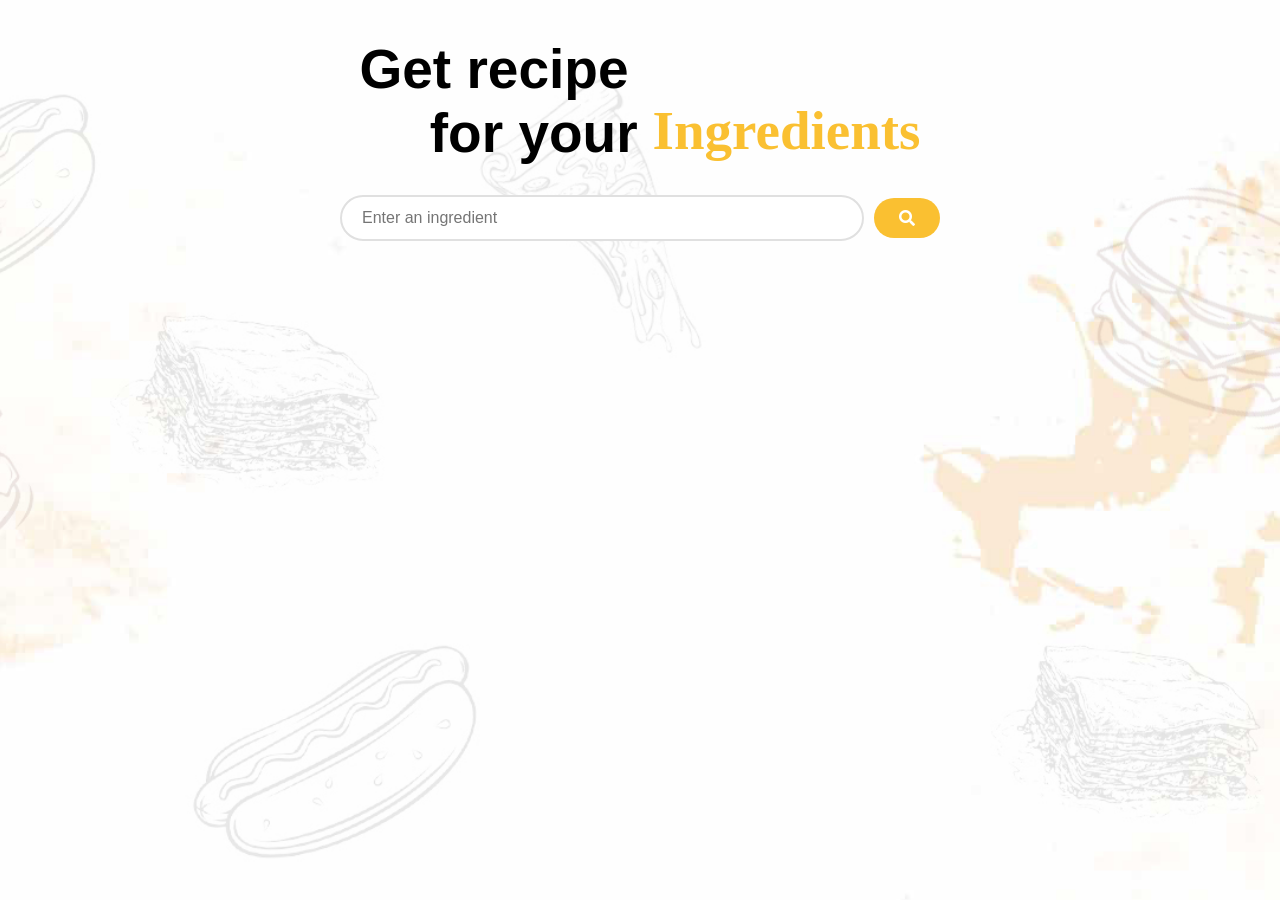
<file: login/login/recipe.html>
<!-- <!DOCTYPE html>
<html lang="en">
<head>
    <meta charset="UTF-8">
    <meta name="viewport" content="width=device-width, initial-scale=1.0">
    <title>Recipe Recommendation</title>
    <style>
        body {
            font-family: Arial, sans-serif;
            margin: 20px;
            padding: 0;
            background-color: #f8f9fa;
        }
        h1 {
            text-align: center;
        }
        .recipe-container {
            display: flex;
            flex-wrap: wrap;
            justify-content: center;
        }
        .recipe-card {
            border: 1px solid #ccc;
            border-radius: 5px;
            margin: 10px;
            padding: 15px;
            width: 200px;
            background-color: #fff;
            text-align: center;
            box-shadow: 2px 2px 5px rgba(0,0,0,0.1);
        }
        .recipe-card img {
            max-width: 100%;
            border-radius: 5px;
        }
        .recipe-detail {
            margin-top: 20px;
            display: none;
        }
    </style>
</head>
<body>

    <h1>Recipe Recommendation</h1>
    <div class="form-outline mb-4">
        <label class="form-label" for="form1Example13">
          <i class="bi bi-person-circle"></i> Username
        </label>
        <label class="form-label" for="form3Example1c"><i class="bi bi-person-circle"></i> Your Name</label>
        <input type="text" id="form3Example1c" class="form-control form-control-lg py-3" name="name" autocomplete="off" placeholder="enter your name" style="border-radius:25px ;" />

      </div>
    <input type="text" id="query" placeholder="Enter ingredient (e.g., chicken)">
    <button onclick="getRecipes()">Search Recipes</button>

    <div class="recipe-container" id="recipeContainer"></div>
    
    <div class="recipe-detail" id="recipeDetail">
        <h2 id="recipeTitle"></h2>
        <img id="recipeImage" alt="Recipe Image">
        <p id="recipeInstructions"></p>
        <button onclick="closeDetail()">Close</button>
    </div>

    <script>
        async function getRecipes() {
            const query = document.getElementById('query').value;
            const apiKey = 'df3191bcd979458f835fc0dbe77e09dc'; // Replace with your Spoonacular API Key

            const response = await fetch(`https://api.spoonacular.com/recipes/findByIngredients?ingredients=${query}&apiKey=${apiKey}`);
            const data = await response.json();
            displayRecipes(data);
        }

        function displayRecipes(recipes) {
            const recipeContainer = document.getElementById('recipeContainer');
            recipeContainer.innerHTML = ''; // Clear previous results

            recipes.forEach(recipe => {
                const card = document.createElement('div');
                card.className = 'recipe-card';
                card.innerHTML = `
                    <h3>${recipe.title}</h3>
                    <img src="${recipe.image}" alt="${recipe.title}">
                    <button onclick="showDetail(${recipe.id})">View Recipe</button>
                `;
                recipeContainer.appendChild(card);
            });
        }

        async function showDetail(id) {
            const apiKey = 'df3191bcd979458f835fc0dbe77e09dc'; // Replace with your Spoonacular API Key

            const response = await fetch(`https://api.spoonacular.com/recipes/${id}/information?apiKey=${apiKey}`);
            const recipe = await response.json();

            document.getElementById('recipeTitle').innerText = recipe.title;
            document.getElementById('recipeImage').src = recipe.image;
            document.getElementById('recipeInstructions').innerText = recipe.instructions || "No instructions available.";
            document.getElementById('recipeDetail').style.display = 'block';
        }

        function closeDetail() {
            document.getElementById('recipeDetail').style.display = 'none';
        }
    </script>
</body>
</html> -->
<!-- <!DOCTYPE html>
<html lang="en">
<head>
  <meta charset="UTF-8">
  <meta name="viewport" content="width=device-width, initial-scale=1.0">
  <title>Find Meal For Your Ingredients</title>
  <link rel="stylesheet" href="https://cdnjs.cloudflare.com/ajax/libs/font-awesome/5.15.1/css/all.min.css" 
        integrity="sha512-+4zCK9k+qNFUR5X+cKL9EIR+ZOhtIloNl9GIKS57V1MyNsYpYcUrUeQc9vNfzsWfV28IaLL3i96P9sdNyeRssA==" 
        crossorigin="anonymous" />
  <link rel="stylesheet" href="recipe.css">
</head>
<body>
  <div class="container">
    <div class="meal-wrapper">
      <div class="meal-search">
        <h2 class="title">Find Meals For Your Ingredients</h2>
        <div class="meal-search-box">
          <input type="text" class="search-control" placeholder="Enter an ingredient" id="search-input">
          <button type="submit" class="search-btn btn" id="search-btn">
            <i class="fas fa-search"></i>
          </button>
        </div>
      </div>

      <div class="meal-result">
        <h2 class="title">Your Search Results:</h2>
        <div id="meal"></div>
      </div>

      <div class="meal-details" id="meal-details">
        <button type="button" class="btn recipe-close-btn" id="recipe-close-btn">
          <i class="fas fa-times"></i>
        </button>
        <div class="meal-details-content" id="meal-details-content"></div>
      </div>
    </div>
  </div>

  <script src="recipe.js"></script>
</body>
</html> -->


<!DOCTYPE html>
<html lang="en">
<head>
  <meta charset="UTF-8">
  <meta name="viewport" content="width=device-width, initial-scale=1.0">
  <title>Recipe Finder</title>
  <link rel="stylesheet" href="https://cdnjs.cloudflare.com/ajax/libs/font-awesome/5.15.4/css/all.min.css">
  <link rel="stylesheet" href="recipe.css">
  <style>
  body {
    margin: 0;
    padding: 0;
    background-image: url('bg1.jpg');
    background-size: cover;
    background-position: center;
    font-family: Arial, sans-serif;
    background-attachment: fixed;
}  
</style></head>

<body>
<div class="about" id="Recipe">
  <h1>Get recipe<br> &emsp; for your<span>Ingredients</span></h1>

    <!-- <div class="about_main">
        <div class="about_text">
            <h1>Get recipe<br> &emsp; for your <span>Ingredients</span></h1>
        </div>
    </div> -->

    <div class = "meal-search-box">
        <input type = "text" class = "search-control" placeholder="Enter an ingredient" id = "search-input">
        <button type = "submit" class = "search-btn btn" id = "search-btn">
          <i class = "fas fa-search"></i>
        </button>
      </div>

    <div class="recipe-grid" id="meal-result"></div>
    <!-- <div id="recipe-grid"></div> -->
  </div>

  <script src="recipe1.js"></script>
</body>
</html>
</file>
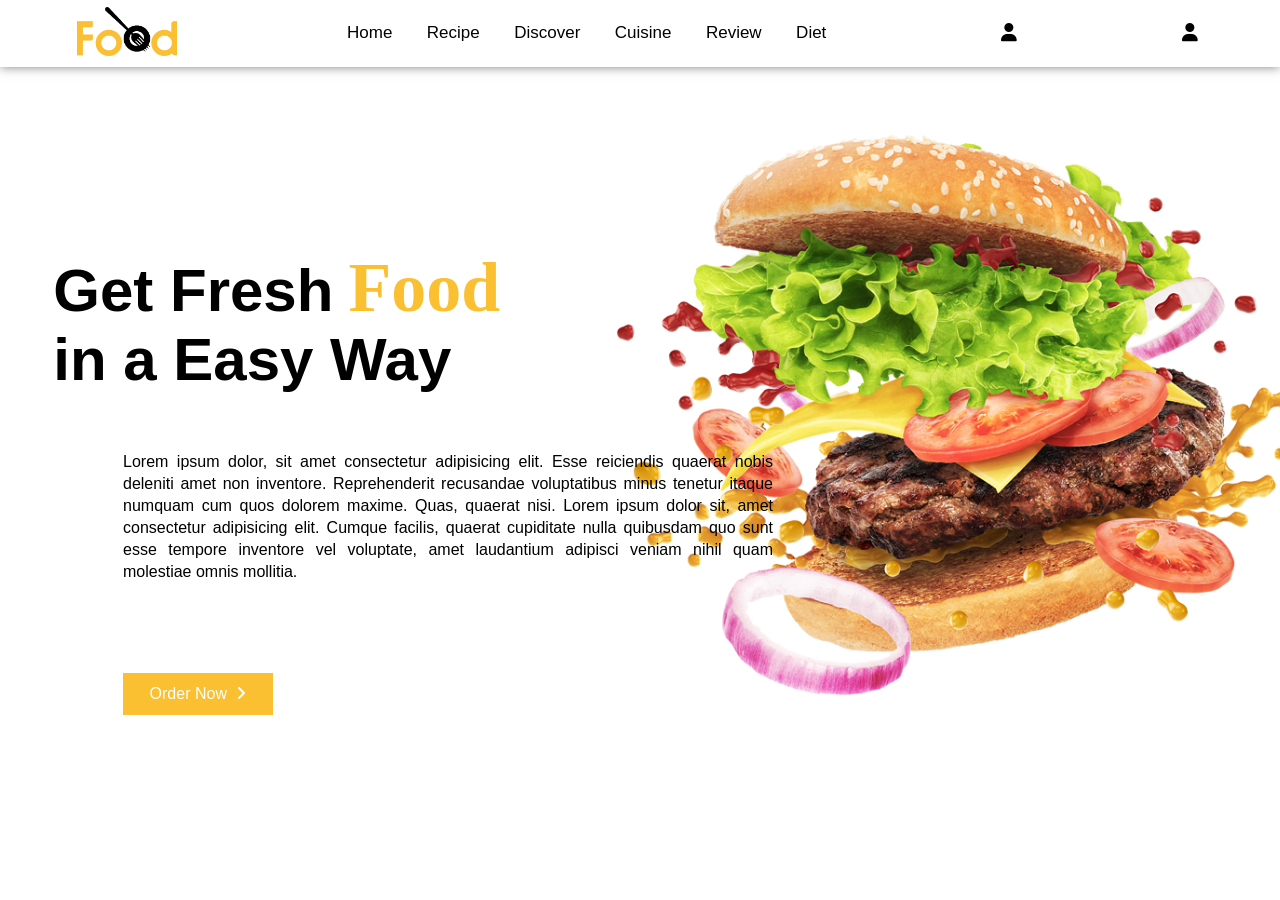
<file: login/login/welcome.html>
<!DOCTYPE html>
<html lang="en">
<head>
    <meta charset="UTF-8">
    <meta http-equiv="X-UA-Compatible" content="IE=edge">
    <meta name="viewport" content="width=device-width, initial-scale=1.0">
    <title>Food Website</title>
    <link rel="stylesheet" href="style copy.css">
    <link rel="stylesheet" href="https://cdnjs.cloudflare.com/ajax/libs/font-awesome/6.1.1/css/all.min.css" integrity="sha512-KfkfwYDsLkIlwQp6LFnl8zNdLGxu9YAA1QvwINks4PhcElQSvqcyVLLD9aMhXd13uQjoXtEKNosOWaZqXgel0g==" crossorigin="anonymous" referrerpolicy="no-referrer" />
    <style>
        /* Dropdown Styling */
        .user-menu {
            position: absolute;
            top: 70px;
            right: 20px;
            background-color: #fff;
            border: 1px solid #ccc;
            border-radius: 5px;
            display: none;
            box-shadow: 0 4px 8px rgba(0, 0, 0, 0.1);
        }

        .user-menu a {
            display: block;
            padding: 10px 20px;
            text-decoration: none;
            color: #333;
        }

        .user-menu a:hover {
            background-color: #f0f0f0;
        }

        .icon {
            position: relative;
            cursor: pointer;
        }
    </style>
</head>
<body>

    <section id="Home">
        <nav>
            <div class="logo">
                <img src="image/logo.png">
            </div>

            <ul>
                <li><a href="#Home">Home</a></li>
                <li><a href="recipe.html">Recipe</a></li>
                <li><a href="discover.php">Discover</a></li>
                <li><a href="cuisine.html">Cuisine</a></li>
                <li><a href="#Review">Review</a></li>
                <li><a href="diet.html">Diet</a></li>
            </ul>

            <div class="icon" id="userIcon">
                <i class="fa-solid fa-user"></i>
                <!-- Dropdown Menu -->
                <div class="user-menu" id="userMenu">
                    <a href="#">Username: <span id="usernameDisplay">Guest</span></a>
                    <a href="logout.php">Logout</a>
                </div>
            </div>

            <div class="icon">
                <i class="fa-solid fa-user"></i>
            </div>

        </nav>

        <div class="main">

            <div class="men_text">
                <h1>Get Fresh<span>Food</span><br>in a Easy Way</h1>
            </div>

            <div class="main_image">
                <img src="image/main_img.png">
            </div>

        </div>

        <p>
            Lorem ipsum dolor, sit amet consectetur adipisicing elit. Esse reiciendis quaerat nobis 
            deleniti amet non inventore. Reprehenderit recusandae voluptatibus minus tenetur itaque numquam 
            cum quos dolorem maxime. Quas, quaerat nisi. Lorem ipsum dolor sit, amet consectetur adipisicing 
            elit. Cumque facilis, quaerat cupiditate nulla quibusdam quo sunt esse tempore inventore vel 
            voluptate, amet laudantium adipisci veniam nihil quam molestiae omnis mollitia.
        </p>

        <div class="main_btn">
            <a href="#">Order Now</a>
            <i class="fa-solid fa-angle-right"></i>
        </div>

    </section>

    <script>
        // Function to fetch likes data
        function fetchLikesData() {
            fetch('fetch_likes.php')
                .then(response => response.json())
                .then(data => {
                    console.log('Response:', data);
                    if (data.message) {
                        alert(data.message); // Show success message
                    }
                })
                .catch(error => console.error('Error fetching data:', error));
        };

            // Toggle the user menu on icon click
    const userIcon = document.getElementById('userIcon');
    const userMenu = document.getElementById('userMenu');

    userIcon.addEventListener('click', () => {
        userMenu.style.display = userMenu.style.display === 'none' || userMenu.style.display === '' 
            ? 'block' : 'none';
    });

    // Hide menu if clicked outside
    window.addEventListener('click', (e) => {
        if (!userIcon.contains(e.target)) {
            userMenu.style.display = 'none';
        }
    });

        // Call the function when the page loads
        window.onload = fetchLikesData;
    </script>

    
</body>
</html>
</file>
<file: login/login/style copy.css>
*{
    margin: 0;
    padding: 0;
    box-sizing: border-box;
    font-family: sans-serif;
}

html{
    scroll-behavior: smooth;
}

section{
    width: 100%;
    height: 100vh;
}

section nav{
    display: flex;
    justify-content: space-around;
    align-items: center;
    position: fixed;
    right: 0;
    left: 0;
    background: white;
    box-shadow: 0 0 10px rgba(0,0,0,0.5);
    z-index: 1000;
}

section nav .logo img{
    width: 100px;
    cursor: pointer;
    margin: 7px 0;
}

section nav ul{
    list-style: none;
}

section nav ul li{
    display: inline-block;
    margin: 0 15px;
}

section nav ul li a{
    text-decoration: none;
    color: #000;
    font-weight: 500;
    font-size: 17px;
    transition: 0.1s;
}

section nav ul li a::after{
    content: '';
    width: 0;
    height: 2px;
    background: #fac031;
    display: block;
    transition: 0.2s linear;
}

section nav ul li a:hover::after{
    width: 100%;
}

section nav ul li a:hover{
    color: #fac031;
}

section nav .icon i{
    font-size: 18px;
    color: #000;
    margin: 0 5px;
    cursor: pointer;
    transition: 0.3s;
}

section nav .icon i:hover{
    color: #fac031;
}

section .main{
    display: flex;
    align-items: center;
    justify-content: space-around;
    position: relative;
    top: 130px;
}

section .main .men_text h1{
    font-size: 60px;
    position: relative;
    top: -90px;
    left: 20px;
}

section .main .men_text h1 span{
    margin-left: 15px;
    color: #fac031;
    font-family: mv boli;
    line-height: 22px;
    font-size: 70px;
}

section .main .main_image img{
    width: 700px;
    position: relative;
    left: 70px;
}

section p{
    width: 650px;
    text-align: justify;
    position: relative;
    left: 123px;
    bottom: 120px;
    line-height: 22px;
}

section .main_btn{
    background: #fac031;
    position: relative;
    left: 123px;
    bottom: 30px;
    width: 150px;
    cursor: pointer;
    padding: 12px 25px;
    text-align: center;
}

section .main_btn a{
    color: #fff;
    margin-right: 5px;
    text-decoration: none;
}

section .main_btn i{
    color: #fff;
    transition: 0.3s;
}

section .main_btn:hover i{
    transform: translateX(7px);
}



/*About*/

.about{
    width: 100%;
    height: 100vh;
    padding: 70px 0;
}

.about .about_main{
    display: flex;
    align-items: center;
    justify-content: space-around;
}

.about .about_main .image img{
    width: 800px;
    position: relative;
    top: 60px;
}

.about .about_main .about_text h1 span{
    color: #fac031;
    margin-right: 15px;
    font-family: mv boli;
}

.about .about_main .about_text h1{
    font-size: 55px;
    position: relative;
    bottom: 50px;
}

.about .about_main .about_text h3{
    font-size: 30px;
    margin: 0 0 50px 0;
}

.about .about_main .about_text p{
    width: 650px;
    text-align: justify;
    margin-right: 30px;
    line-height: 22px;
}

.about .about_btn{
    background: #fac031;
    padding: 12px 25px;
    text-decoration: none;
    color: #fff;
    position: relative;
    left: 55%;
    bottom: 30px;
}



/*Menu*/

.menu{
    width: 100%;
    padding: 70px 0;
}

.menu h1{
    font-size: 55px;
    display: flex;
    align-items: center;
    justify-content: center;
    margin-bottom: 30px;
}

.menu h1 span{
    color: #fac031;
    margin-left: 15px;
    font-family: mv boli;
}

.menu h1 span::after{
    content: '';
    width: 100%;
    height: 2px;
    background: #fac031;
    display: block;
    position: relative;
    bottom: 15px;
}

.menu .menu_box{
    width: 95%;
    margin: 0 auto;
    display: grid;
    grid-template-columns: 1fr 1fr 1fr 1fr;
    grid-gap: 15px;
}

.menu .menu_box .menu_card{
    width: 325px;
    height: 480px;
    padding-top: 10px;
    margin-bottom: 20px;
    box-shadow: 0 0 10px rgba(0,0,0,0.2);
}

.menu .menu_box .menu_card .menu_image{
    width: 300px;
    height: 245px;
    margin: 0 auto;
    overflow: hidden;
}

.menu .menu_box .menu_card .menu_image img{
    width: 100%;
    height: 100%;
    object-fit: cover;
    object-position: center;
    transition: 0.3s;
}

.menu .menu_box .menu_card .menu_image:hover img{
    transform: scale(1.1);
}

.menu .menu_box .menu_card .small_card{
    width: 45px;
    height: 45px;
    float: right;
    position: relative;
    top: -240px;
    right: -8px;
    opacity: 0;
    border-radius: 7px;
    transition: 0.3s;
}

.menu .menu_box .menu_card:hover .small_card{
    position: relative;
    top: -240px;
    right: 20px;
    opacity: 1;
}

.menu .menu_box .menu_card .small_card i{
    font-size: 25px;
    display: flex;
    align-items: center;
    justify-content: center;
    line-height: 50px;
    color: #000;
    cursor: pointer;
    text-shadow: 0 0 6px #000;
    transition: 0.2s;
}

.menu .menu_box .menu_card .small_card i:hover{
    color: #fac031;
}

.menu .menu_box .menu_card .menu_info h2{
    width: 60%;
    text-align: center;
    margin: 10px auto 10px auto;
    font-size: 25px;
    color: #fac031;
}

.menu .menu_box .menu_card .menu_info p{
    text-align: center;
    margin-top: 8px;
    line-height: 21px;
}

.menu .menu_box .menu_card .menu_info h3{
    text-align: center;
    margin-top: 10px;
}

.menu .menu_box .menu_card .menu_info .menu_icon{
    color: #fac031;
    text-align: center;
    margin: 10px 0 10px 0;
}

.menu .menu_box .menu_card .menu_info .menu_btn{
    display: flex;
    align-items: center;
    justify-content: center;
    text-decoration: none;
    color: white;
    background: #000;
    padding: 8px 10px;
    margin: 0 80px;
    transition: 0.3s;
}



/*Gallary*/

.gallary{
    width: 100%;
    padding: 70px 0;
}

.gallary h1{
    font-size: 55px;
    display: flex;
    align-items: center;
    justify-content: center;
}

.gallary h1 span{
    margin-left: 15px;
    color: #fac031;
    font-family: mv boli;
}

.gallary h1 span::after{
    content: '';
    width: 100%;
    height: 2px;
    background: #fac031;
    display: block;
    position: relative;
    bottom: 15px;
}

.gallary .gallary_image_box{
    width: 95%;
    margin: 10px auto;
    display: grid;
    grid-template-columns: 1fr 1fr 1fr;
    grid-gap: 10px;
}

.gallary .gallary_image_box .gallary_image{
    display: flex;
    align-items: center;
    justify-content: center;
    background: black;
}

.gallary .gallary_image_box .gallary_image img{
    width: 100%;
    transition: .3s;
}

.gallary .gallary_image_box .gallary_image:hover img{
    opacity: 0.4;
}

.gallary .gallary_image_box .gallary_image h3{
    position: absolute;
    font-size: 35px;
    margin-bottom: 130px;
    color: #fac031;
    font-family: polo;
    z-index: 5;
    opacity: 0;
    transition: 0.3s;
}

.gallary .gallary_image_box .gallary_image:hover h3{
    opacity: 1;
}

.gallary .gallary_image_box .gallary_image p{
    position: absolute;
    width: 400px;
    margin-top: 30px;
    text-align: center;
    color: white;
    line-height: 22px;
    opacity: 0;
    z-index: 5;
    transition: 0.3s;
}

.gallary .gallary_image_box .gallary_image:hover p{
    opacity: 1;
}

.gallary .gallary_image_box .gallary_image .gallary_btn{
    position: absolute;
    margin-top: 180px;
    color: #000;
    background: #fac031;
    padding: 7px 25px;
    text-decoration: none;
    opacity: 0;
    transform: translateY(45px);
    z-index: 5;
    transition: 0.3s;
}

.gallary .gallary_image_box .gallary_image:hover .gallary_btn{
    opacity: 1;
    transform: translateY(0);
}



/*Review*/

.review{
    width: 100%;
    height: 100vh;
    padding: 70px 0;
}

.review h1{
    font-size: 55px;
    display: flex;
    align-items: center;
    justify-content: center;
}

.review h1 span{
    margin-left: 15px;
    color: #fac031;
    font-family: mv boli;
}

.review h1 span::after{
    content: '';
    width: 100%;
    height: 2px;
    background: #fac031;
    position: relative;
    bottom: 15px;
    display: block;
}

.review .review_box{
    width: 95%;
    margin: 70px auto;
    display: flex;
}

.review .review_box .review_card{
    width: 350px;
    height: 535px;
    box-shadow: 0 2px 8px rgba(0,0,0,0.5);
    border-radius: 8px;
    padding: 8px 20px;
    margin: 0 8px;
}

.review .review_box .review_card .review_profile{
    display: flex;
    align-items: center;
    justify-content: center;
    position: relative;
    transition: 0.3s;
}

.review .review_box .review_card:hover .review_profile{
    transform: translateY(-60px);
}

.review .review_box .review_card .review_profile img{
    width: 180px;
    height: 180px;
    object-fit: cover;
    object-position: center;
    border-radius: 50%;
    border: 5px solid #cccccc;
}

.review .review_box .review_card .review_text{
    text-align: center;
}

.review .review_box .review_card .review_text .name{
    color: #000;
    transition: 0.3s;
}

.review .review_box .review_card:hover .review_text .name{
    transform: translateY(-50px);
}

.review .review_box .review_card .review_text .review_icon{
    color: #fac031;
    transition: 0.3s;
}

.review .review_box .review_card:hover .review_text .review_icon{
    transform: translateY(-30px);
}

.review .review_box .review_card .review_text .review_social i{
    margin: 5px 1px;
    font-size: 15px;
    opacity: 0;
    cursor: pointer;
    transition: 0.3s;
}

.review .review_box .review_card:hover .review_text .review_social i{
    opacity: 1;
    transform: translateY(-8px);
}

.review .review_box .review_card .review_text p{
    text-align: center;
    line-height: 22px;
    transition: 0.3s;
}

.review .review_box .review_card:hover .review_text p{
    margin-top: 5px;
}



/*Order*/

.order{
    width: 100%;
    height: 100vh;
    padding: 70px 0;
    background-image: url(image/bg2.jpg);
    background-size: cover;
    background-position: center;
}

.order h1{
    display: flex;
    align-items: center;
    justify-content: center;
    color: #000;
    font-size: 55px;
}

.order h1 span{
    color: #fac031;
    margin-right: 15px;
    font-family: mv boli;
}

.order h1 span::after{
    content: '';
    width: 100%;
    height: 2px;
    background: #fac031;
    display: block;
    position: relative;
    bottom: 15px;
}

.order .order_main{
    display: flex;
    align-items: center;
    justify-content: space-around;
}

.order .order_main .order_image img{
    width: 600px;
}

.order .order_main form{
    display: grid;
    grid-template-columns: 1fr 1fr;
    grid-gap: 0 10px;
}

.order .order_main form .input p{
    line-height: 25px;
}

.order .order_main form .input{
    margin: 5px;
}

.order .order_main form .input input{
    width: 300px;
    height: 35px;
    padding: 0 10px;
    border: 2px solid #cccccc;
    background: #eeeeee;
    outline: none;
    border-radius: 3px;
}

.order .order_main form .input input:focus{
    border: 2px solid #fac031;
}

.order .order_main form .order_btn{
    padding: 10px 0;
    background: #fac031;
    color: white;
    width: 40%;
    text-align: center;
    margin-top: 20px;
    text-decoration: none;
}




/*Team*/

.team{
    width: 100%;
    height: 90vh;
    background-image: url(image/bg1.jpg);
    background-size: cover;
    background-position: center;
}

.team h1{
    display: flex;
    align-items: center;
    justify-content: center;
    font-size: 55px;
    margin-bottom: 30px;
}

.team h1 span{
    color: #fac031;
    margin-left: 15px;
    font-family: mv boli;
}

.team h1 span::after{
    content: '';
    width: 100%;
    height: 2px;
    background: #fac031;
    display: block;
    position: relative;
    bottom: 15px;
}

.team .team_box{
    width: 95%;
    margin: 0 auto;
    display: flex;
    align-items: center;
    justify-content: center;
    position: relative;
    top: 13%;
}

.team .team_box .profile{
    width: 320px;
    height: 320px;
    border-radius: 50%;
    margin: 0 15px;
    display: flex;
    align-items: center;
    justify-content: center;
    position: relative;
    box-shadow: 0 0 8px rgba(0,0,0,0.5);
    transition: 0.4s;
}

.team .team_box .profile:hover{
    border-radius: 20px;
    height: 320px;
}

.team .team_box .profile img{
    width: 250px;
    height: 250px;
    object-fit: cover;
    object-position: center;
    border-radius: 50%;
    cursor: pointer;
    box-shadow: 0 0 8px rgba(0,0,0,0.5);
    z-index: 2;
    transition: 0.4s;
}

.team .team_box .profile:hover img{
    border-radius: 20px;
    margin-top: -230px;
}

.team .team_box .profile .info{
    position: absolute;
    text-align: center;
    top: 25%;
    transition: 0.4s;
}

.team .team_box .profile:hover .info{
    top: 60%;
}

.team .team_box .profile .info .name{
    color: #fac031;
    margin-bottom: 15px;
}

.team .team_box .profile .info .bio{
    width: 70%;
    text-align: center;
    margin: 0 auto 10px auto;
}

.team .team_box .profile .info .team_icon i{
    margin: 10px 5px 5px 0;
    cursor: pointer;
    transition: 0.3s;
}

.team .team_box .profile .info .team_icon i:hover{
    color: #fac031;
}



/*Footer*/

footer{
    width: 100%;
    padding: 30px 0 0 20px;
    background: #eeeeee;
}

footer .footer_main{
    display: grid;
    grid-template-columns: 1fr 1fr 1fr 1fr 1fr;
}

footer .footer_main .footer_tag{
    text-align: center;
}

footer .footer_main .footer_tag h2{
    color: #000;
    margin-bottom: 25px;
    font-size: 30px;
}

footer .footer_main .footer_tag p{
    margin: 10px 0;
}

footer .footer_main .footer_tag i{
    margin: 0 5px;
    cursor: pointer;
}

footer .footer_main .footer_tag i:hover{
    color: #fac031;
}

footer .end{
    display: flex;
    align-items: center;
    justify-content: center;
    padding: 15px;
}

footer .end span{
    color: #fac031;
    margin-left: 10px;
}

::-webkit-scrollbar{
    width: 13px;
}

::-webkit-scrollbar-track{
    border-radius: 15px;
    box-shadow: inset 0 0 5px rgba(0,0,0,0.5);
}

::-webkit-scrollbar-thumb{
    background: #fac031;
    border-radius: 15px;
}
</file>
<file: login/login/recipe.css>
/* * { 
    margin: 0;
    padding: 0;
    box-sizing: border-box;
    font-family: 'Arial', sans-serif;
  }

  .container {
    width: 80%;
    margin: 20px auto;
    text-align: center;
  }
  
  .header {
    margin-bottom: 30px;
  }
  
  .header h1 {
    color: #333;
    font-size: 36px;
  }
  
  .meal-result {
    display: flex;
    flex-wrap: wrap;
    justify-content: center;
  }
  
  .meal-item {
    width: 250px;
    margin: 15px;
    background-color: white;
    box-shadow: 0 0 10px rgba(0, 0, 0, 0.1);
    border-radius: 10px;
    overflow: hidden;
    transition: transform 0.2s;
  }
  
  .meal-item:hover {
    transform: scale(1.05);
  }
  
  .container {
    max-width: 1000px;
    margin: 0 auto;
    padding: 20px;
}
  .meal-item img {
    width: 100%;
    height: 200px;
    object-fit: cover;
  }
  
  .meal-name {
    padding: 15px;
  }
  
  .meal-name h3 {
    margin-bottom: 10px;
  }
  


  .about{
    width: 100%;
    height: 100vh;
    padding: 70px 0;
}

.about .about_main{
    display: flex;
    align-items: center;
    justify-content: space-around;
}
  .about .about_main .about_text h1 span{
    color: #fac031;
    margin-right: 15px;
    font-family: mv boli;
}

.about .about_main .about_text h1{
    font-size: 55px;
    position: relative;
    bottom: 50px;
}

.about .about_main .about_text h3{
    font-size: 30px;
    margin: 0 0 50px 0;
}

.about .about_main .about_text p{
    width: 650px;
    text-align: justify;
    margin-right: 30px;
    line-height: 22px;
}

.about .about_btn{
    background: #fac031;
    padding: 12px 25px;
    text-decoration: none;
    color: #fff;
    position: relative;
    left: 55%;
    bottom: 30px;
}

.recipe-card {
    background: white;
    border-radius: 10px;
    overflow: hidden;
    box-shadow: 0 2px 10px rgba(0,0,0,0.1);
    transition: transform 0.3s;
    text-decoration: none;
}
.recipe-grid {
    max-width: 1000px;
    display: grid;
    grid-template-columns: repeat(auto-fill, minmax(300px, 1fr));
    gap: 30px;
    padding: 20px 0;
    justify-content: center;
    margin: 5px auto;  
}
.recipe-card:hover {
    transform: translateY(-5px);

}

.recipe-image {
    width: 100%;
    height: 200px;
    object-fit: cover;
}

.recipe-info {
    padding: 20px;
}

.recipe-title {
    font-size: 1.2em;
    color: #2c3e50;
    margin: 0 0 10px 0;
    text-decoration: none;
}

.recipe-details {
    display: flex;
    justify-content: space-between;
    color: #7f8c8d;
    font-size: 0.9em;
    text-decoration: none;
}

.diet-tags {
    display: flex;
    flex-wrap: wrap;
    gap: 5px;
  }
  
  .diet-tag {
    background: #f0f2f5;
    color: #2c3e50;
    padding: 4px 8px;
    border-radius: 4px;
    font-size: 0.8em;
  }
  
  .meal-search-box{
    margin: 1.2rem 0;
    display: flex;
    align-items: stretch;
}
.search-control,
.search-btn{
    width: 100%;
}
.search-control{
    padding: 0 1rem;
    font-size: 1.1rem;
    font-family: inherit;
    outline: 0;
    border: 2px solid #fac031;
    color: var(--tenne-tawny);
    border-top-left-radius: 2rem;
    border-bottom-left-radius: 2rem;
}

.search-control::placeholder{
    color: var(--tenne-tawny);
}

.btn{
    font-family: inherit;
    cursor: pointer;
    outline: 0;
    font-size: 1.05rem;
}
.text{
    opacity: 0.8;
}
.title{
    font-size: 2rem;
    margin-bottom: 1rem;
}



@media screen and (min-width: 600px){
    .meal-search-box{
        width: 540px;
        margin-left: auto;
        margin-right: auto;
    }
}



.container{
    min-height: 100vh;
}

.search-btn{
    width: 55px;
    height: 55px;
    font-size: 1.8rem;
    background: var(--tenne-tawny);
    color: #fac031;
    border: 2px solid #fac031;
    border-top-right-radius: 2rem;
    border-bottom-right-radius: 2rem;
    transition: all 0.4s linear;
    -webkit-transition: all 0.4s linear;
    -moz-transition: all 0.4s linear;
    -ms-transition: all 0.4s linear;
    -o-transition: all 0.4s linear;
}
.search-btn:hover{
    background: var(--tenne-tawny-dark);
}


.notFound{
    grid-template-columns: 1fr!important;
    color: var(--tenne-tawny);
    font-size: 1.8rem;
    font-weight: 600;
    width: 100%;
}
*/

h1{
    font-size: 55px;
    display: flex;
    align-items: center;
    justify-content: center;
    margin-bottom: 30px;
}
h1 span{
    color: #fac031;
    margin-left: 15px;
    font-family: mv boli;
    text-decoration: None;
    margin-top: 60px;

}
.meal-search-box {
    max-width: 600px;
    margin: 30px auto;
    display: flex;
    align-items: center;
    gap: 10px;
  }
  
  .search-control {
    width: 100%;
    padding: 12px 20px;
    font-size: 16px;
    border: 2px solid #e0e0e0;
    border-radius: 25px;
    outline: none;
    transition: border-color 0.3s ease;
  }
  
  .search-control:focus {
    border-color: #fac031;
  }
  
  .search-btn {
    background-color: #fac031;
    color: white;
    border: none;
    padding: 12px 25px;
    border-radius: 25px;
    cursor: pointer;
    font-size: 16px;
    transition: all 0.3s ease;
    display: flex;
    align-items: center;
    gap: 8px;
  }
  
  .search-btn:hover {
    background-color: #e5ad2c;
    transform: translateY(-2px);
    box-shadow: 0 2px 8px rgba(250, 192, 49, 0.3);
  }
  
  .search-btn:active {
    transform: translateY(0);
  }
  
 .recipe-grid {
    display: grid;
    grid-template-columns: repeat(auto-fit, minmax(300px, 1fr));
    gap: 2rem;
    padding: 20px;
  }
  
  .recipe-card {
    background: white;
    border-radius: 10px;
    overflow: hidden;
    box-shadow: 0 2px 10px rgba(0,0,0,0.1);
    transition: transform 0.3s;
    text-decoration: none;
    display: block;
    height: 350px;
    width: 100%;
  }
  
  .recipe-card:hover {
    transform: translateY(-5px);
  }
  
  .recipe-image {
    width: 100%;
    height: 200px;
    object-fit: cover;
  }
  
  /* .recipe-info {
    padding: 20px;
    display: flex;
    flex-direction: column;
  } */
  
  .recipe-info {
    padding: 20px;
    height: 200px;
    display: flex;
    flex-direction: column;
    position: relative; /* Added for absolute positioning of details */
  }
  
  .recipe-title {
    font-size: 1.2em;
    color: #2c3e50;
    margin: 0 0 10px 0;
    overflow: hidden;
    text-overflow: ellipsis;
    display: -webkit-box;
    -webkit-box-orient: vertical;
    line-height: 1.3;
  }
  
  .recipe-details {
    display: flex;
    justify-content: space-between;
    color: #7f8c8d;
    font-size: 0.9em;
    margin: 10px 0;
    position: absolute;
    top: 45%;
    left: 25px;
    right: 25px;
  }

  .recipe-details i {
    margin-right: 5px;
  }
  
  .diet-tags {
    display: flex;
    flex-wrap: wrap;
    gap: 5px;
    margin-top: auto; 
  }
  
  .diet-tag {
    background: #f0f2f5;
    color: #2c3e50;
    padding: 4px 8px;
    border-radius: 4px;
    font-size: 0.8em;
  }
</file>
